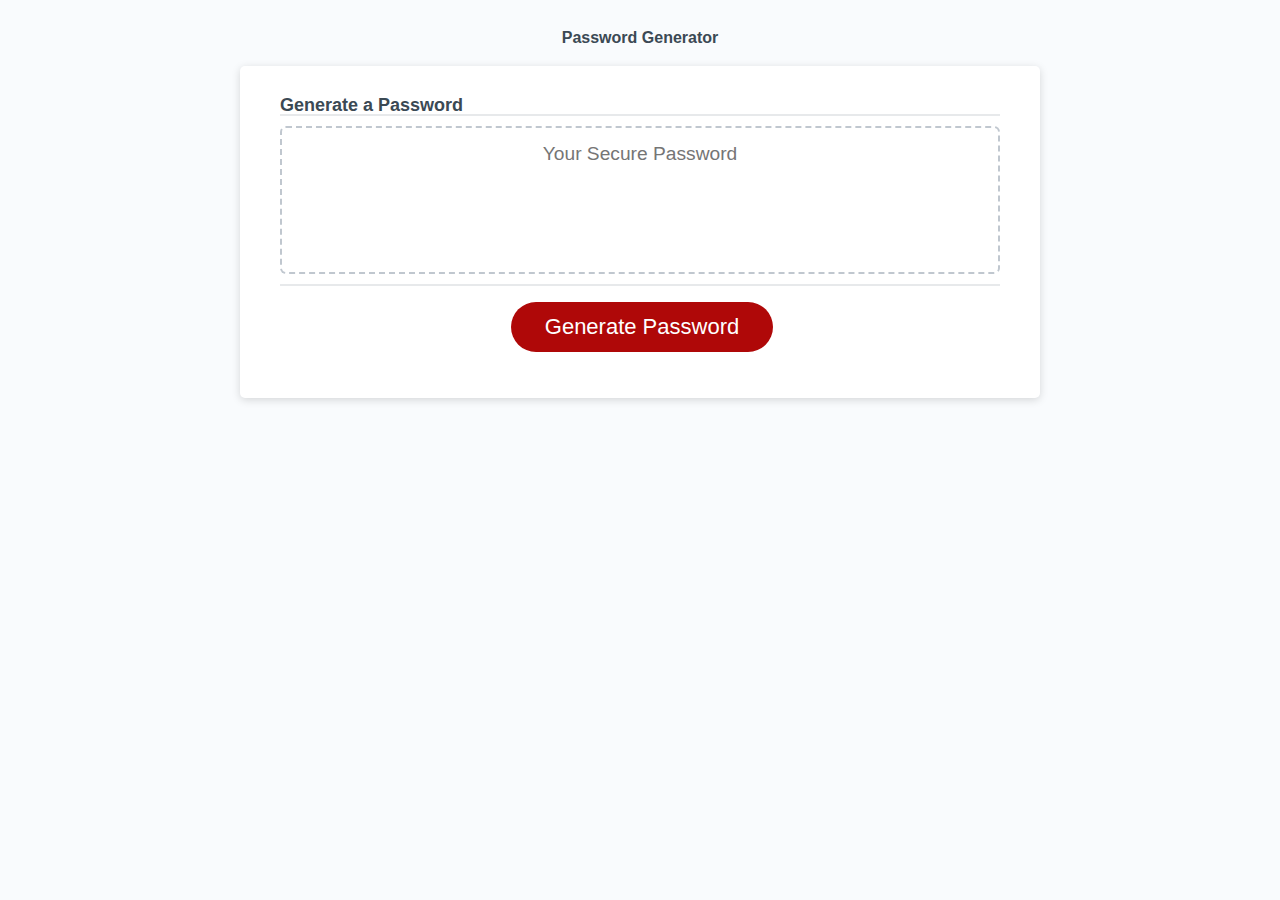
<file: index.html>
<!DOCTYPE html>
<html lang="en">
  <head>
    <meta charset="UTF-8" />
    <meta name="viewport" content="width=device-width, initial-scale=1.0" />
    <meta http-equiv="X-UA-Compatible" content="ie=edge" />
    <title>Password Generator - Create your strong, unique password</title>
    <link rel="stylesheet" href="./Develop/reset.css" alt="this is the reset css sheet" />
    <link rel="stylesheet" href="./Develop/style.css" alt="this is the main css sheet" />
  </head>
  <body>
    <div class="wrapper">
      <header>
        <h1 alt="main header of the padge">Password Generator</h1>
      </header>
      <div class="card">
        <div class="card-header">
          <h2>Generate a Password</h2>
        </div>
        <div class="card-body">
          <textarea alt="where the newly created password will show"
            readonly
            id="password"
            placeholder="Your Secure Password"
            aria-label="Generated Password"
          ></textarea>
        </div>
        <div class="card-footer">
          <button alt="This is the button to press to start the script" id="generate" class="btn">Generate Password</button>
        </div>
      </div>
    </div>
    <script src="./Develop/script.js"></script>
  </body>
</html>
</file>
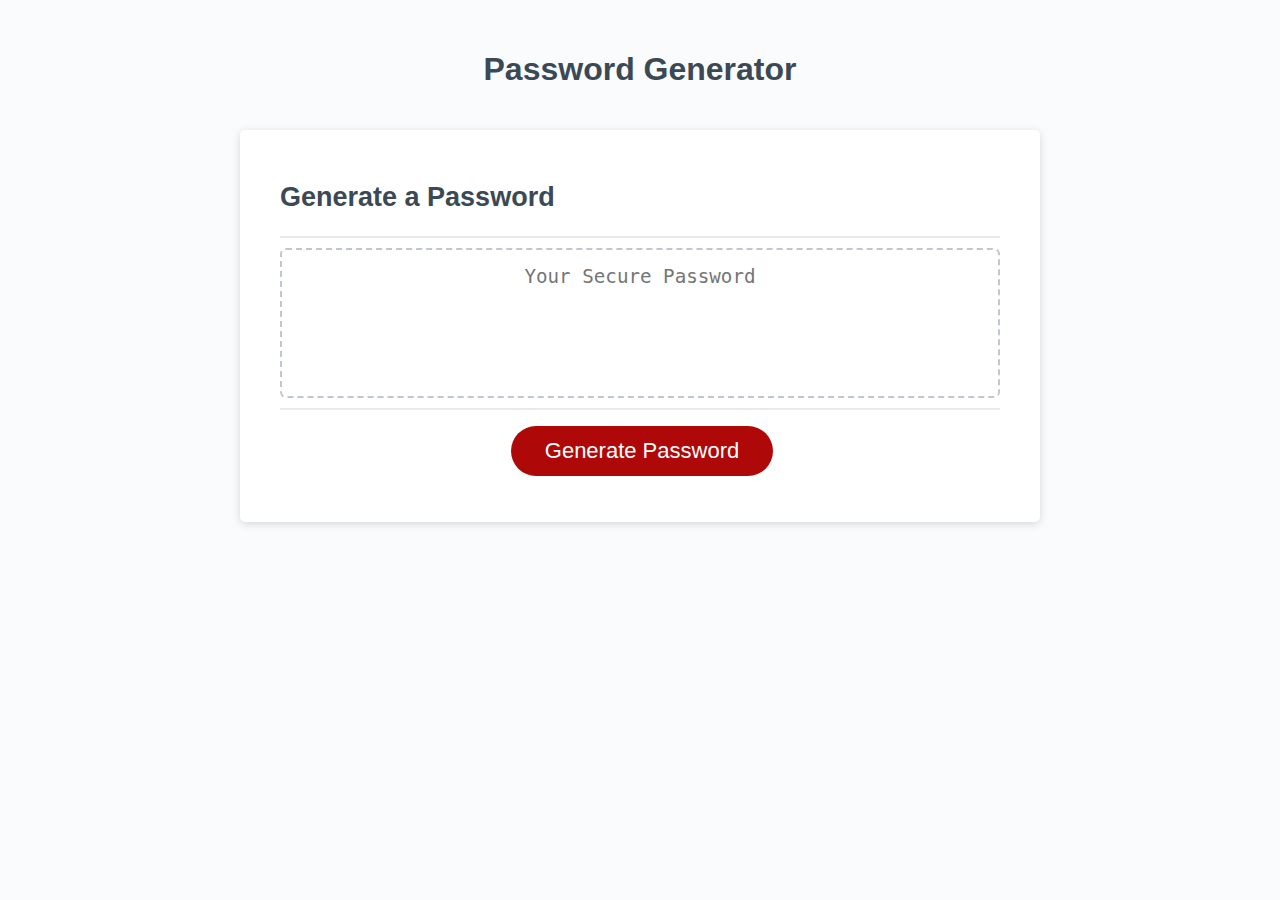
<file: Develop/index.html>
<!DOCTYPE html>
<html lang="en">
  <head>
    <meta charset="UTF-8" />
    <meta name="viewport" content="width=device-width, initial-scale=1.0" />
    <meta http-equiv="X-UA-Compatible" content="ie=edge" />
    <title>Password Generator</title>
    <link rel="stylesheet" href="style.css" />
  </head>
  <body>
    <div class="wrapper">
      <header>
        <h1 alt="main header of the padge">Password Generator</h1>
      </header>
      <div class="card">
        <div class="card-header">
          <h2>Generate a Password</h2>
        </div>
        <div class="card-body">
          <textarea alt="where the newly created password will show"
            readonly
            id="password"
            placeholder="Your Secure Password"
            aria-label="Generated Password"
          ></textarea>
        </div>
        <div class="card-footer">
          <button alt="This is the button to press to start the script" id="generate" class="btn">Generate Password</button>
        </div>
      </div>
    </div>
    <script src="script.js"></script>
  </body>
</html>
</file>
<file: Develop/style.css>
*,
*::before,
*::after {
  box-sizing: border-box;
}

html,
body,
.wrapper {
  height: 100%;
  margin: 0;
  padding: 0;
}

body {
  font-family: sans-serif;
  background-color: #f9fbfd;
}


.wrapper {
  padding-top: 30px;
  padding-left: 20px;
  padding-right: 20px;
}

/* changes all the header html element */
header {
  text-align: center;
  padding: 20px;
  padding-top: 0px;
  color: hsl(206, 17%, 28%);
}

/* changes to the class = card */
.card {
  background-color: hsl(0, 0%, 100%);
  border-radius: 5px;
  border-width: 1px;
  box-shadow: rgba(0, 0, 0, 0.15) 0px 2px 8px 0px;
  color: hsl(206, 17%, 28%);
  font-size: 18px;
  margin: 0 auto;
  max-width: 800px;
  padding: 30px 40px;
}

.card-header::after {
  content: " ";
  display: block;
  width: 100%;
  background: #e7e9eb;
  height: 2px;
}

.card-body {
  min-height: 100px;
}

.card-footer {
  text-align: center;
}

.card-footer::before {
  content: " ";
  display: block;
  width: 100%;
  background: #e7e9eb;
  height: 2px;
}

.card-footer::after {
  content: " ";
  display: block;
  clear: both;
}

/* changes the button on the page */
.btn {
  border: none;
  background-color: hsl(360, 91%, 36%);
  border-radius: 25px;
  box-shadow: rgba(0, 0, 0, 0.1) 0px 1px 6px 0px rgba(0, 0, 0, 0.2) 0px 1px 1px
    0px;
  color: hsl(0, 0%, 100%);
  display: inline-block;
  font-size: 22px;
  line-height: 22px;
  margin: 16px 16px 16px 20px;
  padding: 14px 34px;
  text-align: center;
  cursor: pointer;
}

button[disabled] {
  cursor: default;
  background: #c0c7cf;
}

.float-right {
  float: right;
}

#password {
  -webkit-appearance: none;
  -moz-appearance: none;
  appearance: none;
  border: none;
  display: block;
  width: 100%;
  padding-top: 15px;
  padding-left: 15px;
  padding-right: 15px;
  padding-bottom: 85px;
  font-size: 1.2rem;
  text-align: center;
  margin-top: 10px;
  margin-bottom: 10px;
  border: 2px dashed #c0c7cf;
  border-radius: 6px;
  resize: none;
  overflow: hidden;
}

/* Changes the screen resolution if a different screen size is identified */
@media (max-width: 690px) {
  .btn {
    font-size: 1rem;
    margin: 16px 0px 0px 0px;
    padding: 10px 15px;
  }

  #password {
    font-size: 1rem;
  }
}

@media (max-width: 500px) {
  .btn {
    font-size: 0.8rem;
  }
}
</file>
